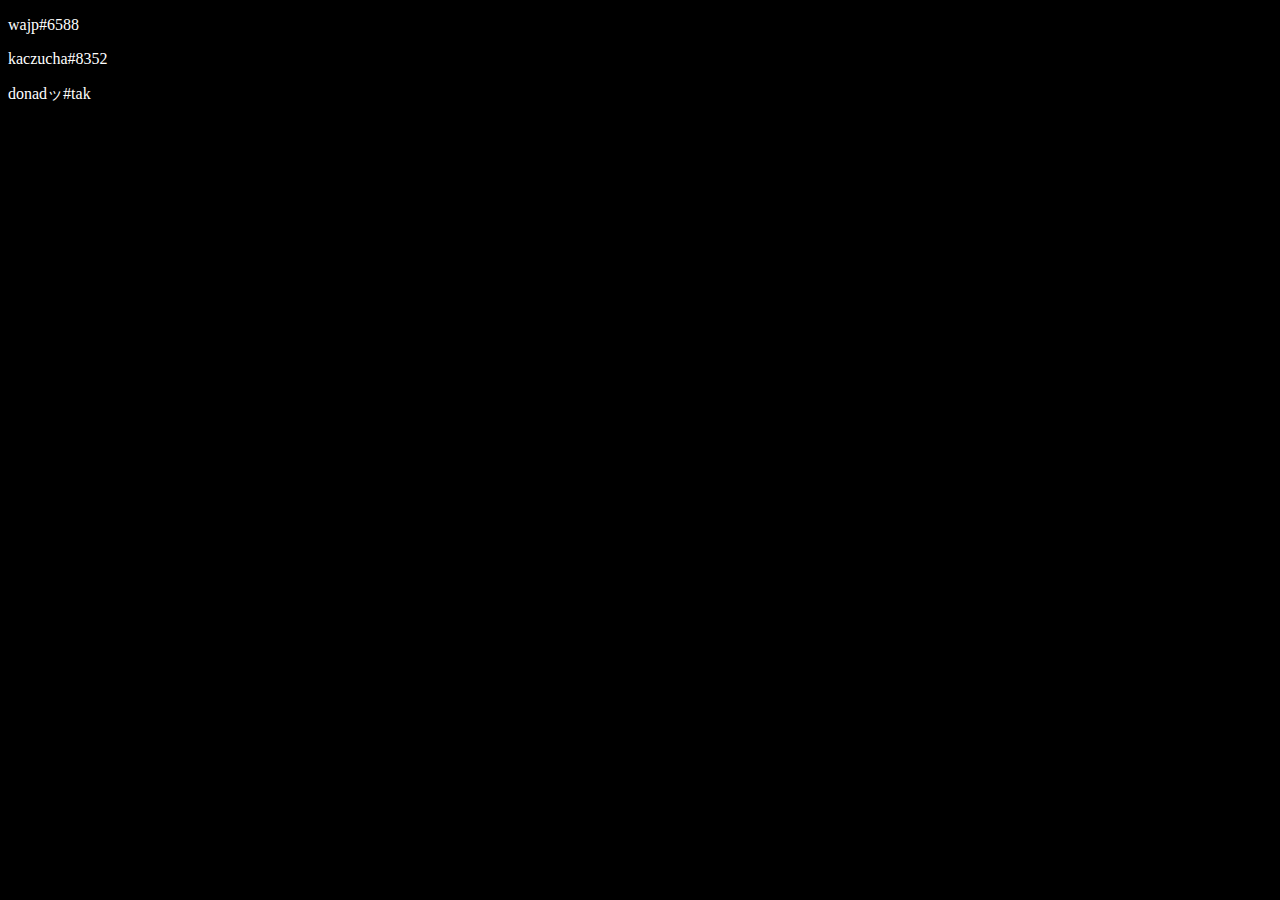
<file: index.html>
<!DOCTYPE html>

<html>
    <title>valorant overview</title>
    <link rel="stylesheet" href="style.css">
<body>


    <p>wajp#6588</p>
    <p>kaczucha#8352</p>
    <p>donadッ#tak</p>

</body>
</html>
</file>
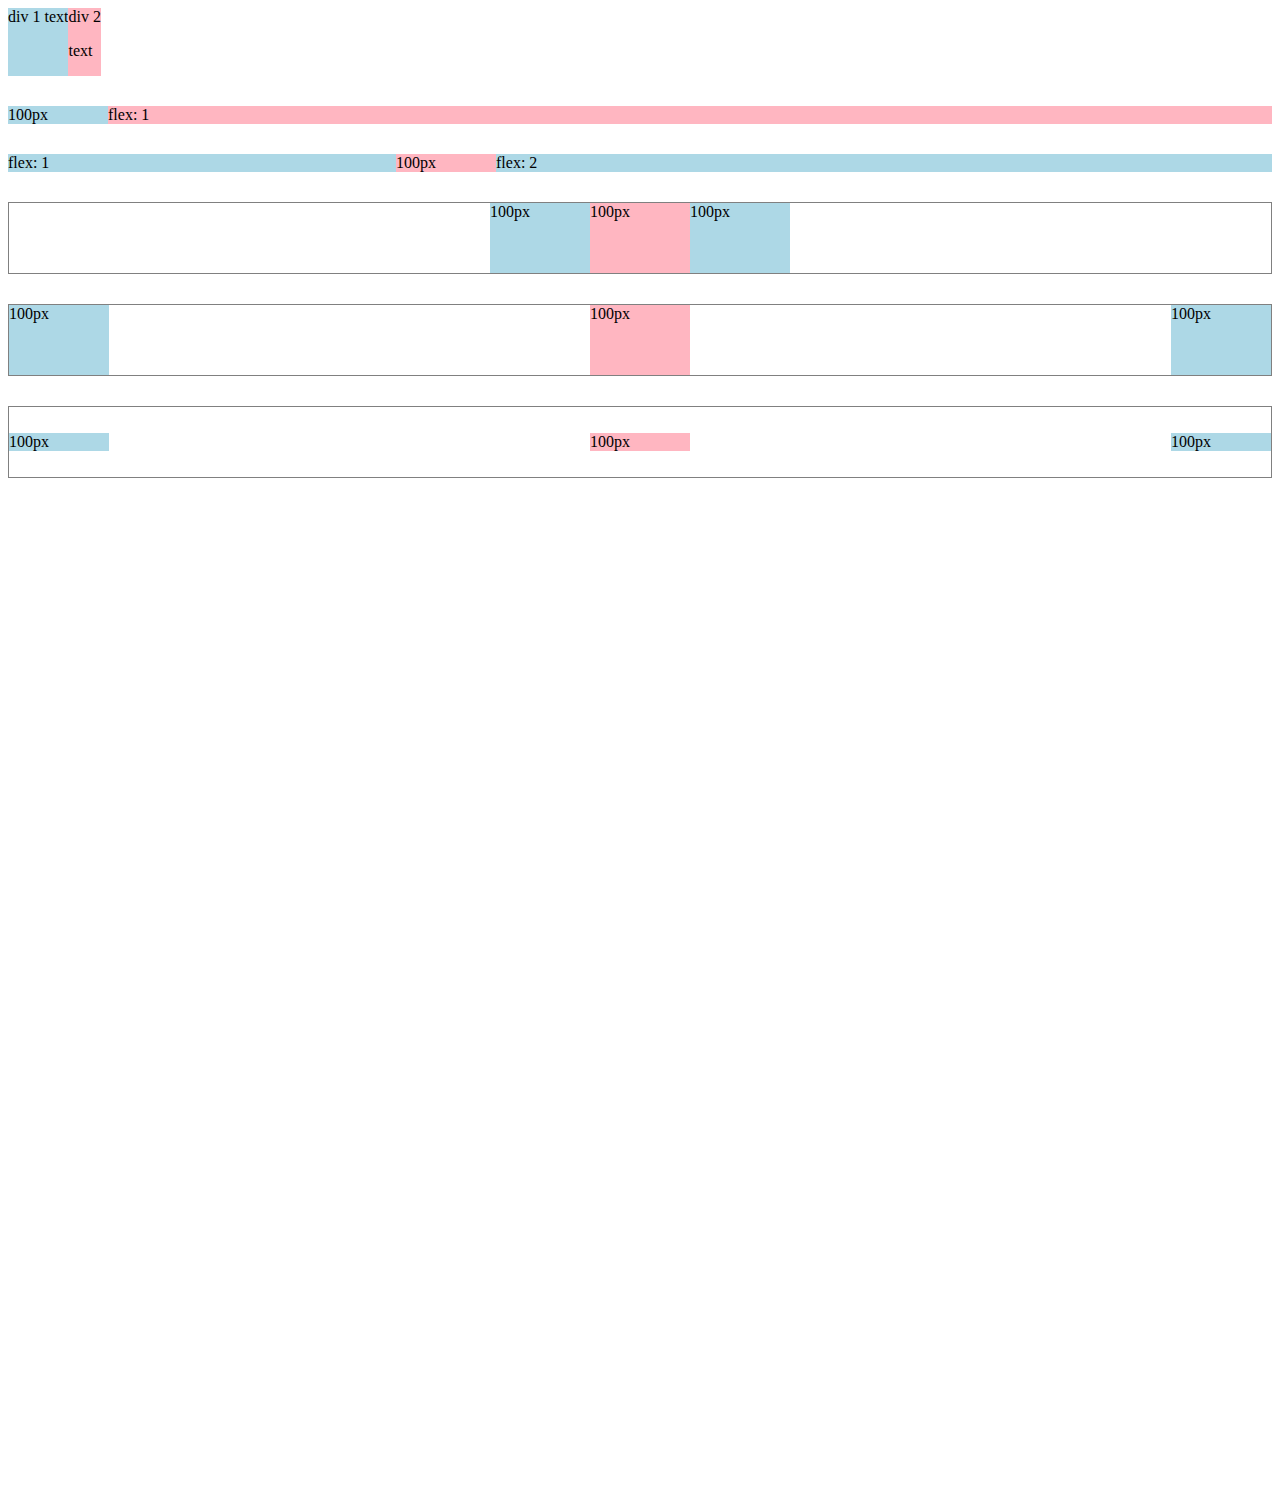
<file: flexbox.html>
<!DOCTYPE html>
<html>
  <head>
    <title>Flexbox Practice</title>
  </head>
  <body style="padding-bottom: 1000px;">
    <div style="
      display: flex;
      flex-direction: row;
    ">
      <div style="background-color: lightblue;">div 1 text</div>
      <div style="background-color: lightpink;">div 2 <p>text</p></div>
    </div>

    <div style="
      margin-top: 30px;
      display: flex;
      flex-direction: row;
    ">
      <div style="
        background-color: lightblue;
        width: 100px;
      ">100px</div>
      <div style="
        background-color: lightpink;
        flex: 1;
      ">flex: 1</div>
    </div>

    <div style="
      margin-top: 30px;
      display: flex;
      flex-direction: row;
    ">
      <div style="
        background-color: lightblue;
        flex: 1;
      ">flex: 1</div>
      <div style="
        background-color: lightpink;
        width: 100px;
      ">100px</div>
      <div style="
        background-color: lightblue;
        flex: 2;
      ">flex: 2</div>
    </div>

    <div style="
      margin-top: 30px;
      height: 70px;
      border-width: 1px;
      border-style: solid;
      border-color: gray;

      display: flex;
      flex-direction: row;
      justify-content: center;
    ">
      <div style="
        background-color: lightblue;
        width: 100px;
      ">100px</div>
      <div style="
        background-color: lightpink;
        width: 100px;
      ">100px</div>
      <div style="
        background-color: lightblue;
        width: 100px;
      ">100px</div>
    </div>

    <div style="
      margin-top: 30px;
      height: 70px;
      border-width: 1px;
      border-style: solid;
      border-color: gray;

      display: flex;
      flex-direction: row;
      justify-content: space-between;
    ">
      <div style="
        background-color: lightblue;
        width: 100px;
      ">100px</div>
      <div style="
        background-color: lightpink;
        width: 100px;
      ">100px</div>
      <div style="
        background-color: lightblue;
        width: 100px;
      ">100px</div>
    </div>

    <div style="
      margin-top: 30px;
      height: 70px;
      border-width: 1px;
      border-style: solid;
      border-color: gray;

      display: flex;
      flex-direction: row;
      justify-content: space-between;
      align-items: center;
    ">
      <div style="
        background-color: lightblue;
        width: 100px;
      ">100px</div>
      <div style="
        background-color: lightpink;
        width: 100px;
      ">100px</div>
      <div style="
        background-color: lightblue;
        width: 100px;
      ">100px</div>
    </div>
  </body>
</html>
</file>
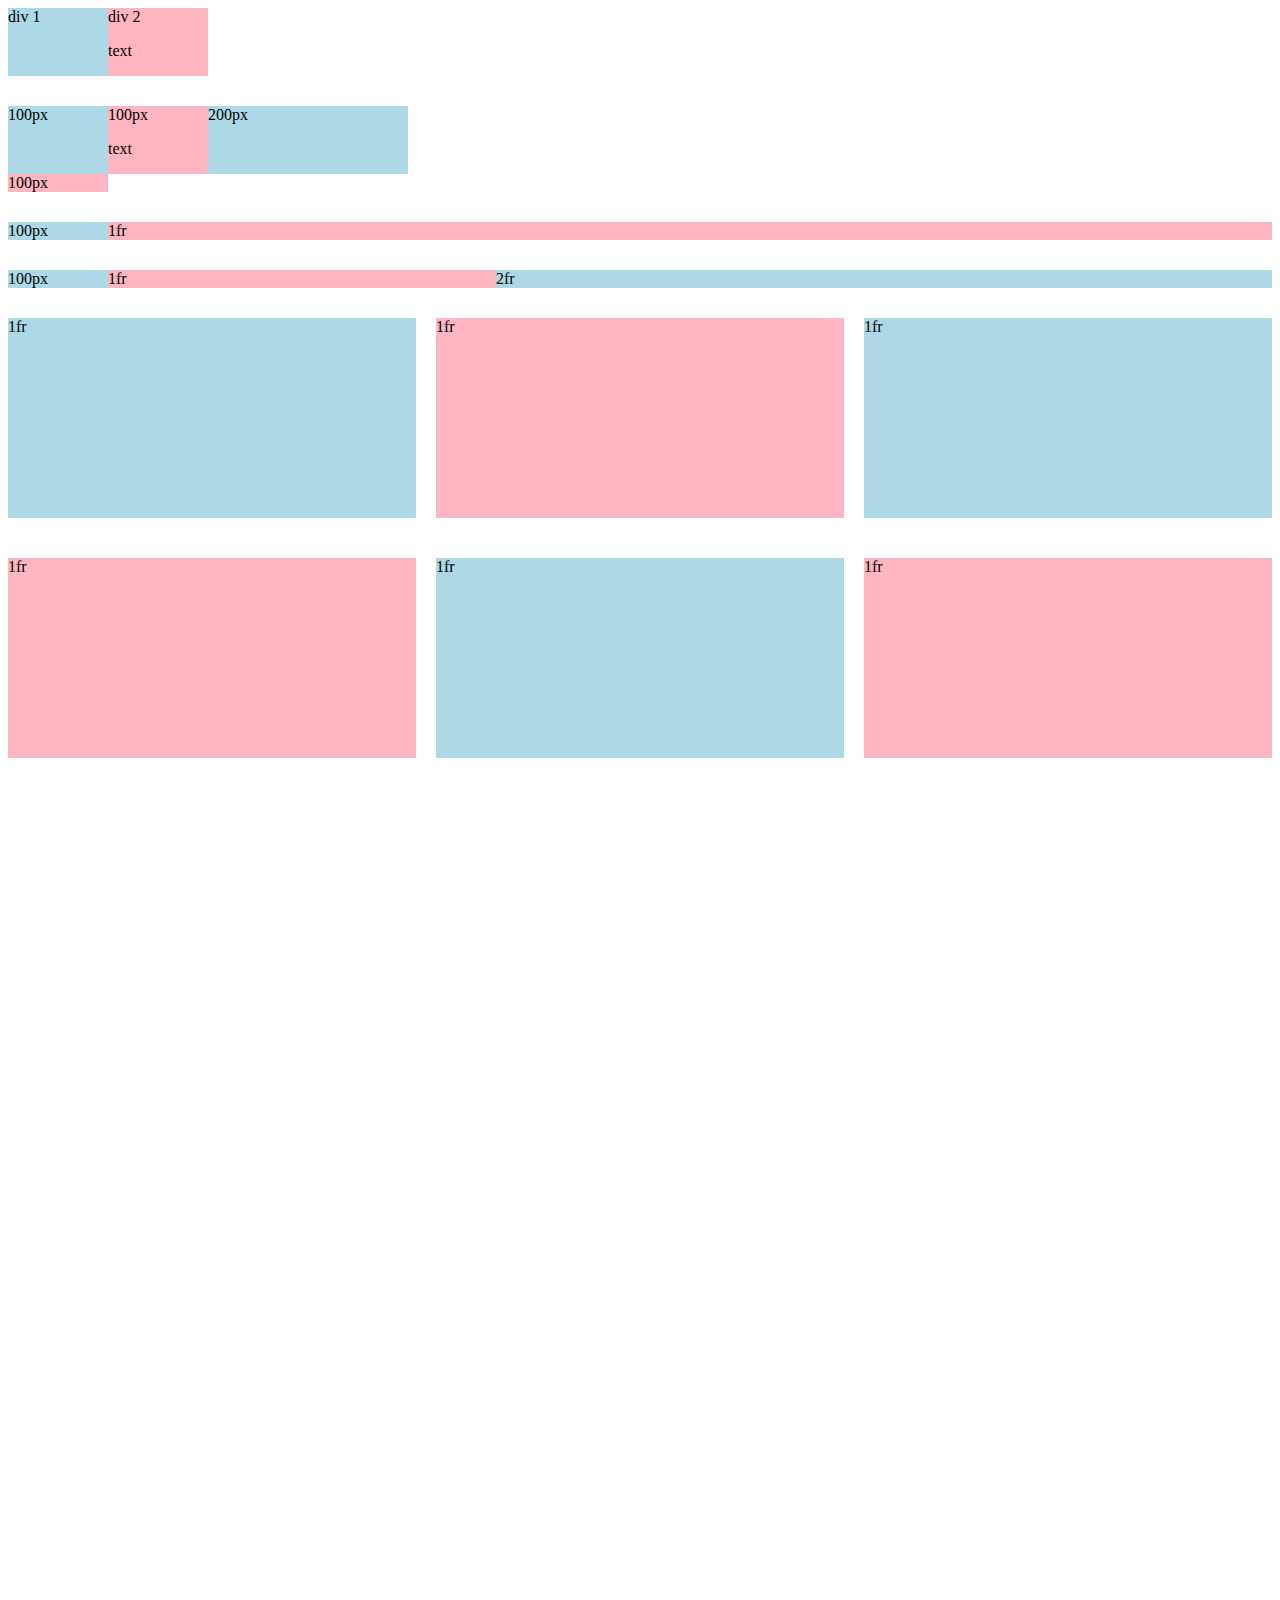
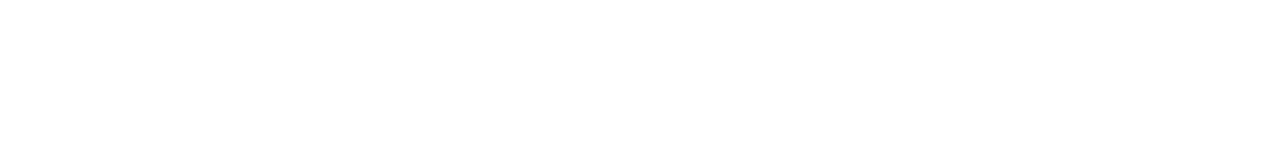
<file: grid.html>
<!DOCTYPE html>
<html>
  <head>
    <title>Grid Practice</title>
  </head>
  <body style="padding-bottom: 1000px;">
    <div style="
      display: grid;
      grid-template-columns: 100px 100px;
    ">
      <div style="background-color: lightblue;">div 1</div>
      <div style="background-color: lightpink;">div 2<p>text</p></div>
    </div>

    <div style="
      margin-top: 30px;
      display: grid;
      grid-template-columns: 100px 100px 200px;
    ">
      <div style="background-color: lightblue;">100px</div>
      <div style="background-color: lightpink;">100px<p>text</p></div>
      <div style="background-color: lightblue;">200px</div>
      <div style="background-color: lightpink;">100px</div>
    </div>

    <div style="
      margin-top: 30px;
      display: grid;
      grid-template-columns: 100px 1fr;
    ">
      <div style="background-color: lightblue;">100px</div>
      <div style="background-color: lightpink;">1fr</div>
    </div>

    <div style="
      margin-top: 30px;
      display: grid;
      grid-template-columns: 100px 1fr 2fr;
    ">
      <div style="background-color: lightblue;">100px</div>
      <div style="background-color: lightpink;">1fr</div>
      <div style="background-color: lightblue;">2fr</div>
    </div>

    <div style="
      margin-top: 30px;
      display: grid;
      grid-template-columns: 1fr 1fr 1fr;
      column-gap: 20px;
      row-gap: 40px;
    ">
      <div style="background-color: lightblue; height: 200px;">1fr</div>
      <div style="background-color: lightpink; height: 200px;">1fr</div>
      <div style="background-color: lightblue; height: 200px;">1fr</div>
      <div style="background-color: lightpink; height: 200px;">1fr</div>
      <div style="background-color: lightblue; height: 200px;">1fr</div>
      <div style="background-color: lightpink; height: 200px;">1fr</div>
    </div>
  </body>
</html>
</file>
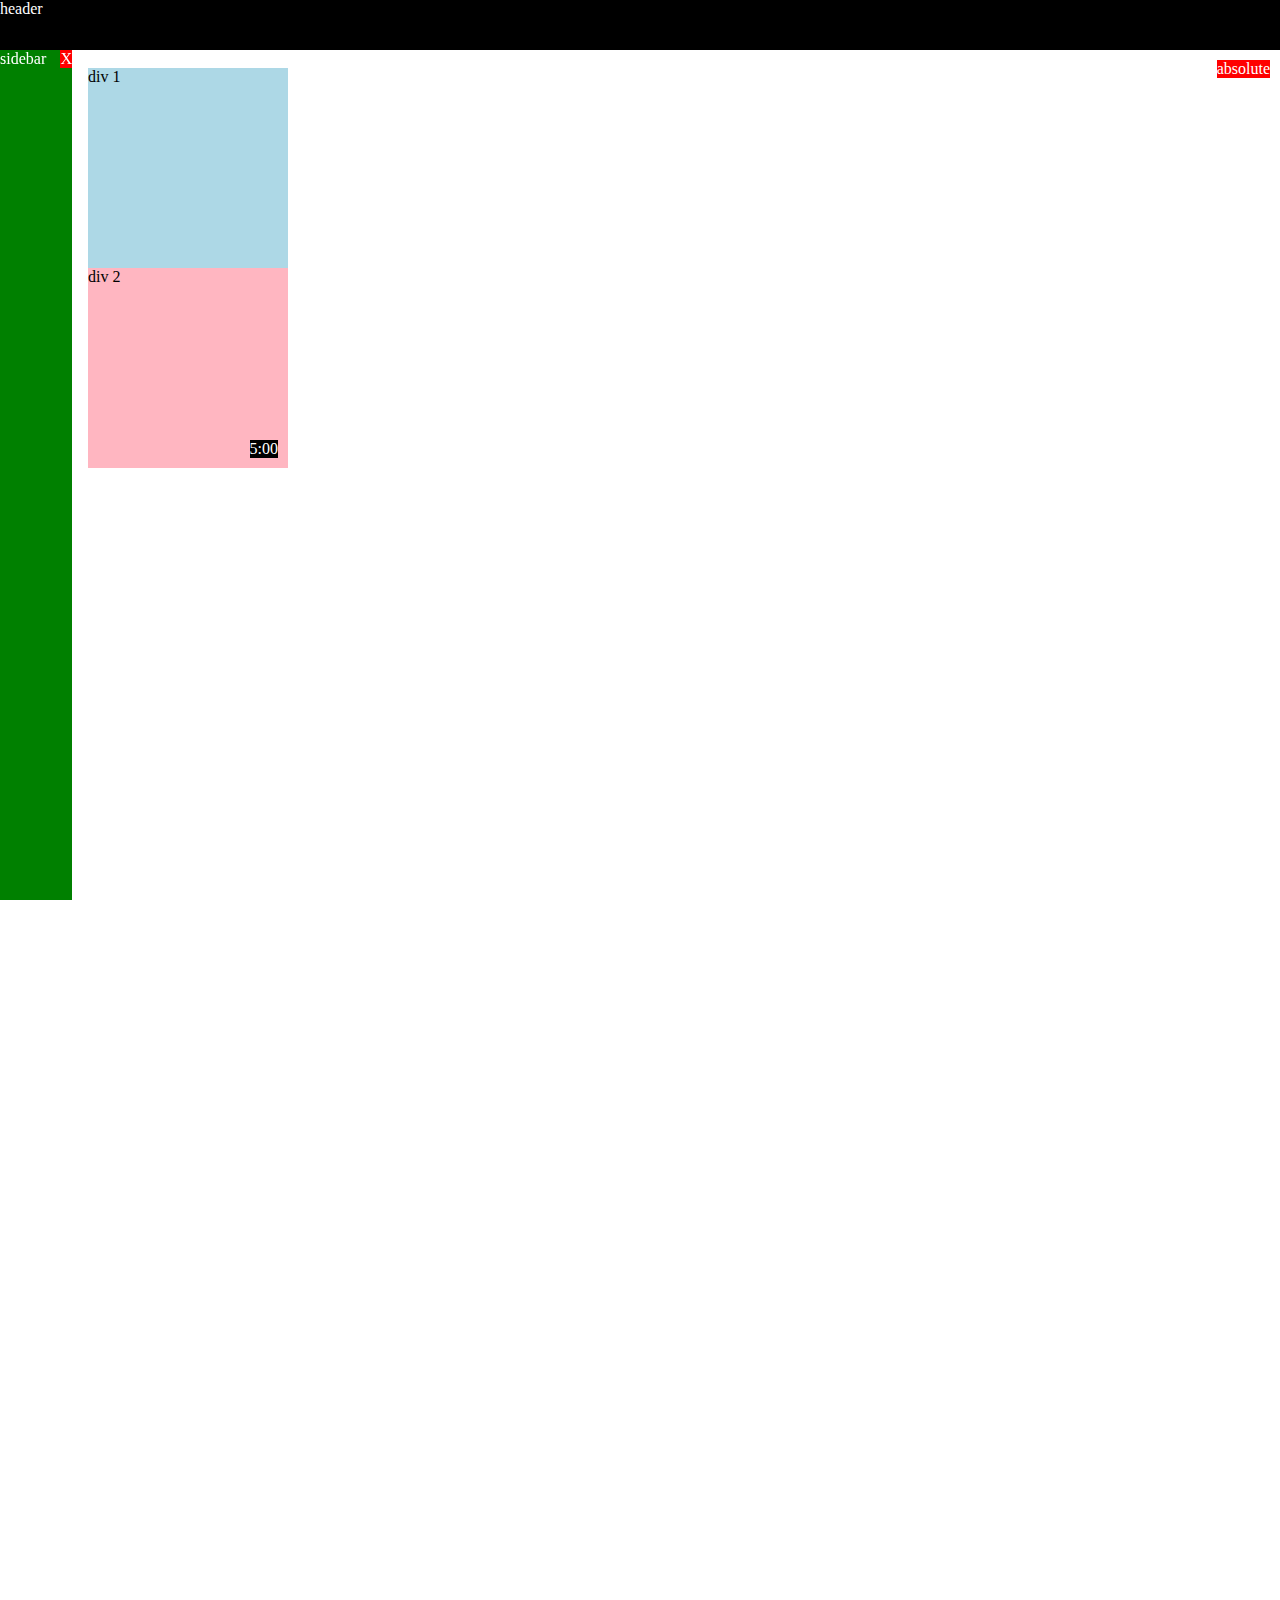
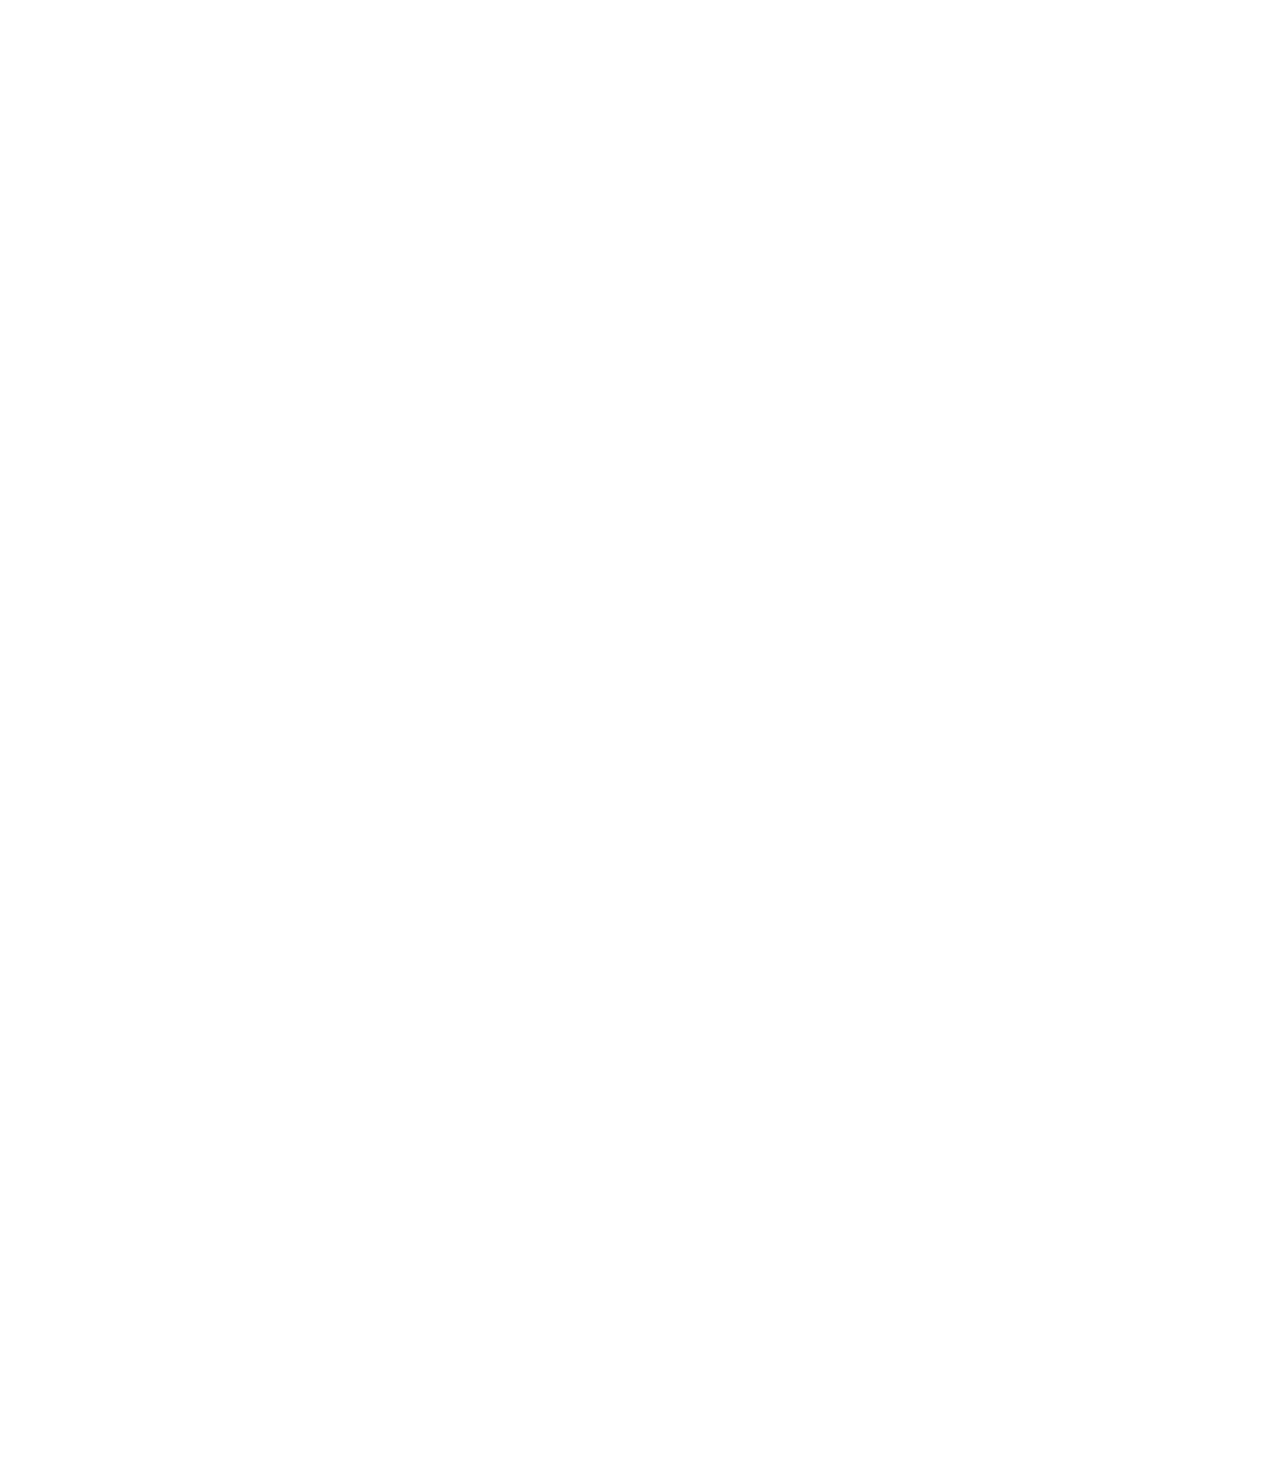
<file: position.html>
<!DOCTYPE html>
<html>
  <head>
    <title>Position Practice</title>
  </head>
  <body style="
    height: 3000px;
    padding-top: 60px;
    padding-left: 80px;
  ">
    <div style="
      background-color: black;
      color: white;
      position: fixed;
      top: 0;
      left: 0;
      right: 0;
      height: 50px;
      z-index: 100;
    ">header</div>

    <div style="
      background-color: green;
      color: white;
      position: fixed;
      left: 0;
      bottom: 0;
      top: 50px;
      width: 72px;
    ">
      sidebar
      <div style="
        position: absolute;
        background-color: red;
        color: white;
        top: 0;
        right: 0;
      ">
        X
      </div>
    </div>

    <div style="
      position: absolute;
      background-color: red;
      color: white;
      top: 60px;
      right: 10px;
    ">
      absolute
    </div>

    <div style="
      background-color: lightblue;
      height: 200px;
      width: 200px;
      position: static;
    ">div 1</div>
    <div style="
      background-color: lightpink;
      height: 200px;
      width: 200px;
      position: relative;
    ">
      div 2
      <div style="
        position: absolute;
        background-color: black;
        color: white;
        bottom: 10px;
        right: 10px;
      ">
        5:00
      </div>
    </div>

  </body>
</html>
</file>
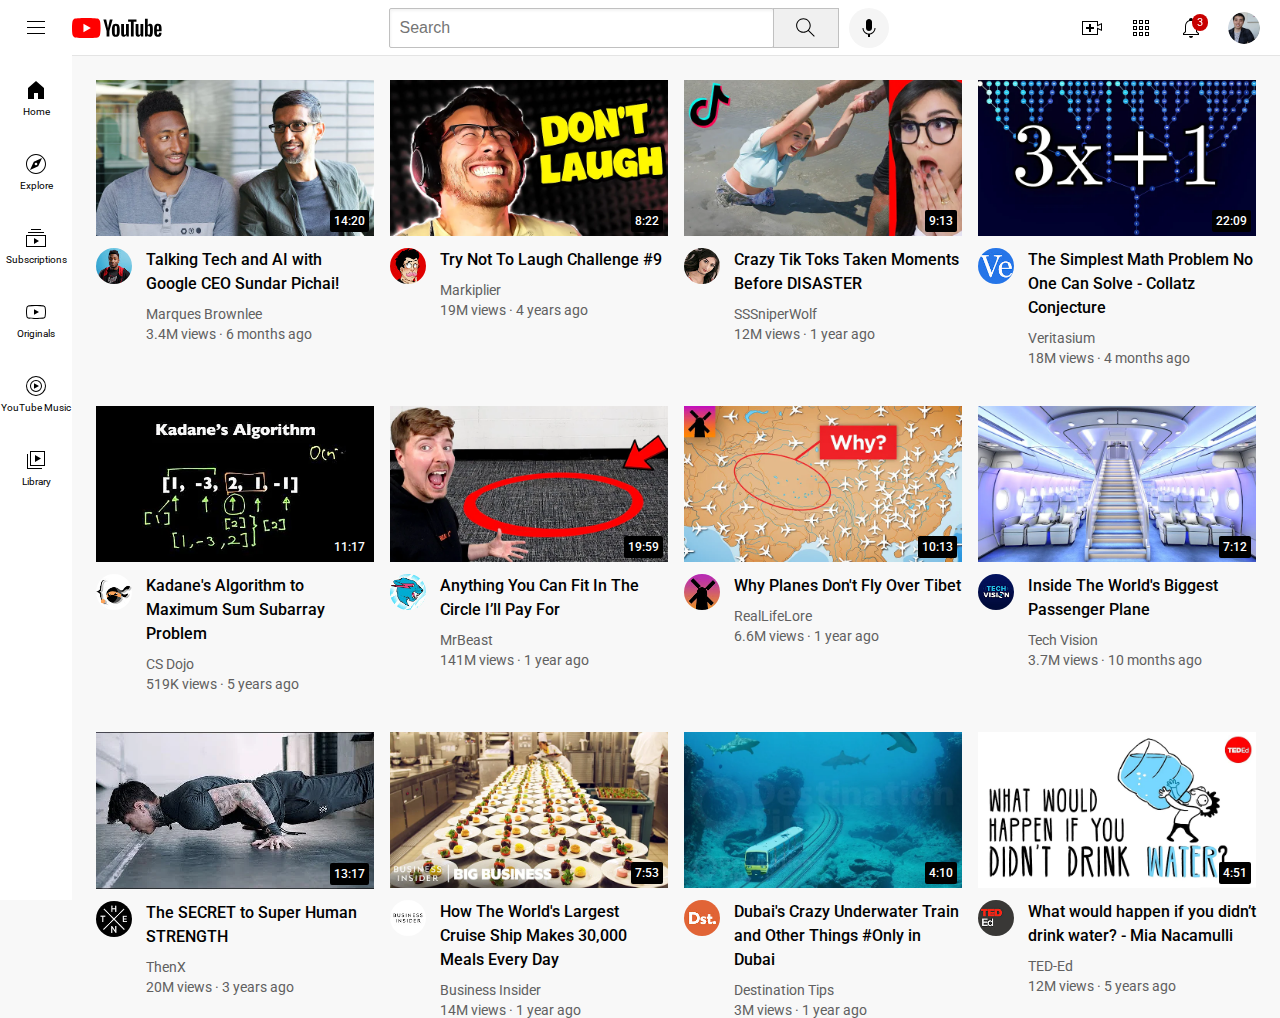
<file: youtube.html>
<!DOCTYPE html>
<html>
  <head>
    <title>YouTube.com Clone</title>

    <link rel="preconnect" href="https://fonts.googleapis.com">
    <link rel="preconnect" href="https://fonts.gstatic.com" crossorigin>
    <link href="https://fonts.googleapis.com/css2?family=Roboto:wght@400;500;700&display=swap" rel="stylesheet">

    <link rel="stylesheet" href="styles/general.css">
    <link rel="stylesheet" href="styles/header.css">
    <link rel="stylesheet" href="styles/video.css">
    <link rel="stylesheet" href="styles/sidebar.css">
  </head>
  <body>
    <header class="header">
      <div class="left-section">
        <img class="hamburger-menu" src="icons/hamburger-menu.svg">
        <img class="youtube-logo" src="icons/youtube-logo.svg">
      </div>
      <div class="middle-section">
        <input class="search-bar" type="text" placeholder="Search">
        <button class="search-button">
          <img class="search-icon" src="icons/search.svg">
          <div class="tooltip">Search</div>
        </button>
        <!-- Put position absolute inside position relative -->
        <button class="voice-search-button">
          <img class="voice-search-icon" src="icons/voice-search-icon.svg">
          <div class="tooltip">Search with your voice</div>
        </button>
      </div>
      <div class="right-section">
        <div class="upload-icon-container">
          <img class="upload-icon" src="icons/upload.svg">
          <div class="tooltip">Create</div>
        </div>
        <div class="youtube-apps-icon-container">
          <img class="youtube-apps-icon" src="icons/youtube-apps.svg">
          <div class="tooltip">YouTube Apps</div>
        </div>
        <div class="notifications-icon-container">
          <img class="notifications-icon" src="icons/notifications.svg">
          <div class="notifications-count">3</div>
          <div class="tooltip">Notifications</div>
        </div>
        <img class="current-user-picture" src="channel-pictures/my-channel.jpeg">
      </div>
    </header>

    <nav class="sidebar">
      <div class="sidebar-link">
        <img src="icons/home.svg">
        <div>Home</div>
      </div>
      <div class="sidebar-link">
        <img src="icons/explore.svg">
        <div>Explore</div>
      </div>
      <div class="sidebar-link">
        <img src="icons/subscriptions.svg">
        <div>Subscriptions</div>
      </div>
      <div class="sidebar-link">
        <img src="icons/originals.svg">
        <div>Originals</div>
      </div>
      <div class="sidebar-link">
        <img src="icons/youtube-music.svg">
        <div>YouTube Music</div>
      </div>
      <div class="sidebar-link">
        <img src="icons/library.svg">
        <div>Library</div>
      </div>
    </nav>

    <main>
      <section class="video-grid">
        <div class="video-preview">
          <div class="thumbnail-row">
            <img class="thumbnail" src="thumbnails/thumbnail-1.webp">
            <div class="video-time">14:20</div>
          </div>
          <div class="video-info-grid">
            <div class="channel-picture">
              <img class="profile-picture" src="channel-pictures/channel-1.jpeg">
            </div>
            <div class="video-info">
              <p class="video-title">
                Talking Tech and AI with Google CEO Sundar Pichai!
              </p>
              <p class="video-author">
                Marques Brownlee
              </p>
              <p class="video-stats">
                3.4M views &#183; 6 months ago
              </p>
            </div>
          </div>
        </div>

        <div class="video-preview">
          <div class="thumbnail-row">
            <img class="thumbnail" src="thumbnails/thumbnail-2.webp">
            <div class="video-time">8:22</div>
          </div>
          <div class="video-info-grid">
            <div class="channel-picture">
              <img class="profile-picture" src="channel-pictures/channel-2.jpeg">
            </div>
            <div class="video-info">
              <p class="video-title">
                Try Not To Laugh Challenge #9
              </p>
              <p class="video-author">
                Markiplier
              </p>
              <p class="video-stats">
                19M views &#183; 4 years ago
              </p>
            </div>
          </div>
        </div>

        <div class="video-preview">
          <div class="thumbnail-row">
            <img class="thumbnail" src="thumbnails/thumbnail-3.webp">
            <div class="video-time">9:13</div>
          </div>
          <div class="video-info-grid">
            <div class="channel-picture">
              <img class="profile-picture" src="channel-pictures/channel-3.jpeg">
            </div>
            <div class="video-info">
              <p class="video-title">
                Crazy Tik Toks Taken Moments Before DISASTER
              </p>
              <p class="video-author">
                SSSniperWolf
              </p>
              <p class="video-stats">
                12M views &#183; 1 year ago
              </p>
            </div>
          </div>
        </div>

        <div class="video-preview">
          <div class="thumbnail-row">
            <img class="thumbnail" src="thumbnails/thumbnail-4.webp">
            <div class="video-time">22:09</div>
          </div>
          <div class="video-info-grid">
            <div class="channel-picture">
              <img class="profile-picture" src="channel-pictures/channel-4.jpeg">
            </div>
            <div class="video-info">
              <p class="video-title">
                The Simplest Math Problem No One Can Solve - Collatz Conjecture
              </p>
              <p class="video-author">
                Veritasium
              </p>
              <p class="video-stats">
                18M views &#183; 4 months ago
              </p>
            </div>
          </div>
        </div>

        <div class="video-preview">
          <div class="thumbnail-row">
            <img class="thumbnail" src="thumbnails/thumbnail-5.webp">
            <div class="video-time">11:17</div>
          </div>
          <div class="video-info-grid">
            <div class="channel-picture">
              <img class="profile-picture" src="channel-pictures/channel-5.jpeg">
            </div>
            <div class="video-info">
              <p class="video-title">
                Kadane's Algorithm to Maximum Sum Subarray Problem
              </p>
              <p class="video-author">
                CS Dojo
              </p>
              <p class="video-stats">
                519K views &#183; 5 years ago
              </p>
            </div>
          </div>
        </div>

        <div class="video-preview">
          <div class="thumbnail-row">
            <img class="thumbnail" src="thumbnails/thumbnail-6.webp">
            <div class="video-time">19:59</div>
          </div>
          <div class="video-info-grid">
            <div class="channel-picture">
              <img class="profile-picture" src="channel-pictures/channel-6.jpeg">
            </div>
            <div class="video-info">
              <p class="video-title">
                Anything You Can Fit In The Circle I’ll Pay For
              </p>
              <p class="video-author">
                MrBeast
              </p>
              <p class="video-stats">
                141M views &#183; 1 year ago
              </p>
            </div>
          </div>
        </div>

        <div class="video-preview">
          <div class="thumbnail-row">
            <img class="thumbnail" src="thumbnails/thumbnail-7.webp">
            <div class="video-time">10:13</div>
          </div>
          <div class="video-info-grid">
            <div class="channel-picture">
              <img class="profile-picture" src="channel-pictures/channel-7.jpeg">
            </div>
            <div class="video-info">
              <p class="video-title">
                Why Planes Don't Fly Over Tibet
              </p>
              <p class="video-author">
                RealLifeLore
              </p>
              <p class="video-stats">
                6.6M views &#183; 1 year ago
              </p>
            </div>
          </div>
        </div>

        <div class="video-preview">
          <div class="thumbnail-row">
            <img class="thumbnail" src="thumbnails/thumbnail-8.webp">
            <div class="video-time">7:12</div>
          </div>
          <div class="video-info-grid">
            <div class="channel-picture">
              <img class="profile-picture" src="channel-pictures/channel-8.jpeg">
            </div>
            <div class="video-info">
              <p class="video-title">
                Inside The World's Biggest Passenger Plane
              </p>
              <p class="video-author">
                Tech Vision
              </p>
              <p class="video-stats">
                3.7M views &#183; 10 months ago
              </p>
            </div>
          </div>
        </div>

        <div class="video-preview">
          <div class="thumbnail-row">
            <img class="thumbnail" src="thumbnails/thumbnail-9.webp">
            <div class="video-time">13:17</div>
          </div>
          <div class="video-info-grid">
            <div class="channel-picture">
              <img class="profile-picture" src="channel-pictures/channel-9.jpeg">
            </div>
            <div class="video-info">
              <p class="video-title">
                The SECRET to Super Human STRENGTH
              </p>
              <p class="video-author">
                ThenX
              </p>
              <p class="video-stats">
                20M views &#183; 3 years ago
              </p>
            </div>
          </div>
        </div>

        <div class="video-preview">
          <div class="thumbnail-row">
            <img class="thumbnail" src="thumbnails/thumbnail-10.webp">
            <div class="video-time">7:53</div>
          </div>
          <div class="video-info-grid">
            <div class="channel-picture">
              <img class="profile-picture" src="channel-pictures/channel-10.jpeg">
            </div>
            <div class="video-info">
              <p class="video-title">
                How The World's Largest Cruise Ship Makes 30,000 Meals Every Day
              </p>
              <p class="video-author">
                Business Insider
              </p>
              <p class="video-stats">
                14M views &#183; 1 year ago
              </p>
            </div>
          </div>
        </div>

        <div class="video-preview">
          <div class="thumbnail-row">
            <img class="thumbnail" src="thumbnails/thumbnail-11.webp">
            <div class="video-time">4:10</div>
          </div>
          <div class="video-info-grid">
            <div class="channel-picture">
              <img class="profile-picture" src="channel-pictures/channel-11.jpeg">
            </div>
            <div class="video-info">
              <p class="video-title">
                Dubai's Crazy Underwater Train and Other Things #Only in Dubai
              </p>
              <p class="video-author">
                Destination Tips
              </p>
              <p class="video-stats">
                3M views &#183; 1 year ago
              </p>
            </div>
          </div>
        </div>

        <div class="video-preview">
          <div class="thumbnail-row">
            <img class="thumbnail" src="thumbnails/thumbnail-12.webp">
            <div class="video-time">4:51</div>
          </div>
          <div class="video-info-grid">
            <div class="channel-picture">
              <img class="profile-picture" src="channel-pictures/channel-12.jpeg">
            </div>
            <div class="video-info">
              <p class="video-title">
                What would happen if you didn’t drink water? - Mia Nacamulli
              </p>
              <p class="video-author">
                TED-Ed
              </p>
              <p class="video-stats">
                12M views &#183; 5 years ago
              </p>
            </div>
          </div>
        </div>
      </section>
    </main>
  </body>
</html>
</file>
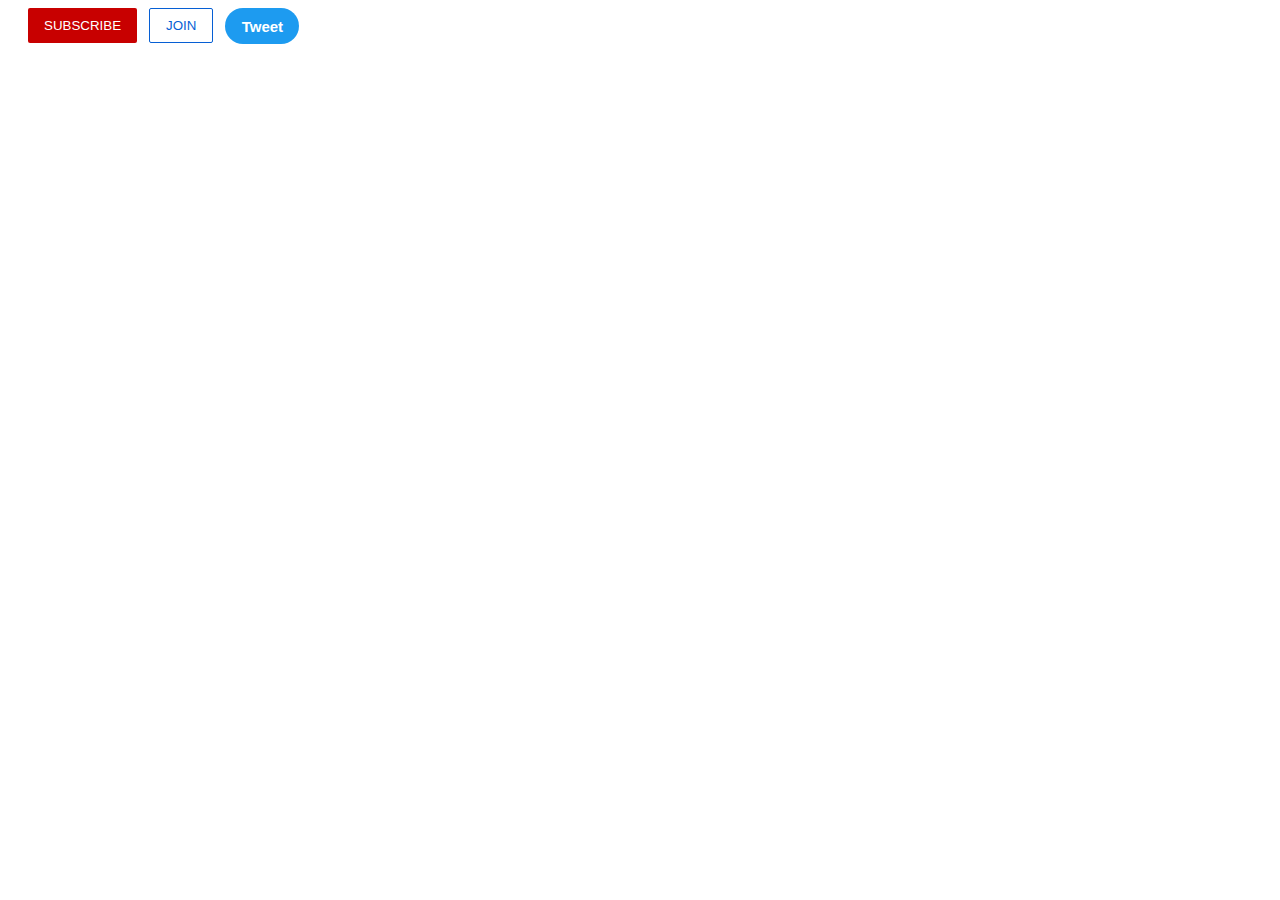
<file: intro-to-html/buttons.html>
<!DOCTYPE html>
<html>
  <head>
    <title>Buttons Practice</title>
    <link rel="stylesheet" href="styles/buttons.css">
  </head>
  <body>
    <button class="subscribe-button">
      SUBSCRIBE
    </button>

    <button class="join-button">
      JOIN
    </button>

    <button class="tweet-button">
      Tweet
    </button>
  </body>
</html>
</file>
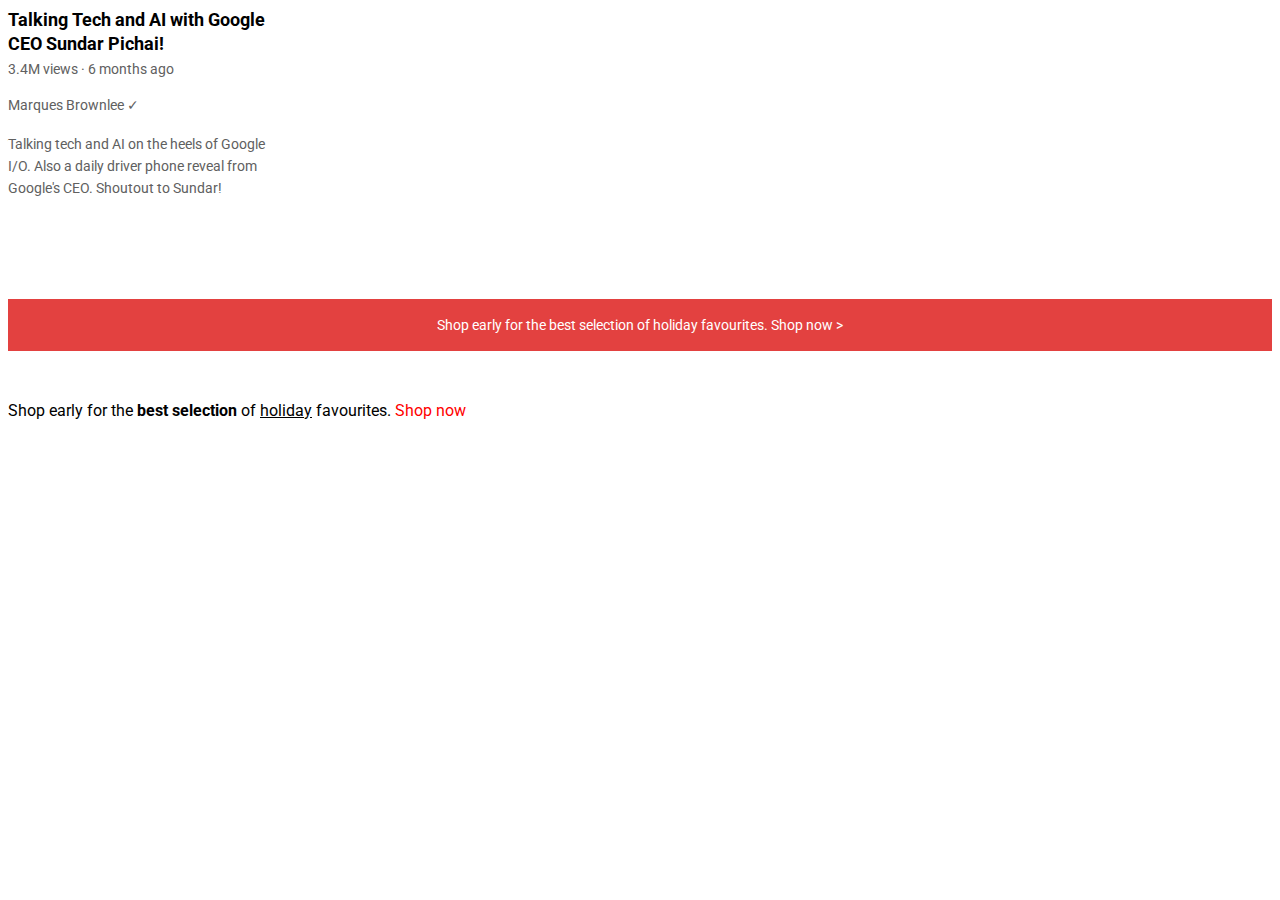
<file: intro-to-html/text.html>
<!DOCTYPE html>
<html>
  <head>
    <title>Text Practice</title>

    <link rel="preconnect" href="https://fonts.googleapis.com">
    <link rel="preconnect" href="https://fonts.gstatic.com" crossorigin>
    <link href="https://fonts.googleapis.com/css2?family=Roboto:wght@400;700&display=swap" rel="stylesheet">

    <link rel="stylesheet" href="styles/text.css">
  </head>
  <body>
    <p class="video-title">
      Talking Tech and AI with Google CEO Sundar Pichai!
    </p>

    <p class="video-stats">
      3.4M views &#183; 6 months ago
    </p>

    <p class="video-author">
      Marques Brownlee &#10003;
    </p>

    <p class="video-description">
      Talking tech and AI on the heels of Google I/O. Also a daily driver phone reveal from Google's CEO. Shoutout to Sundar!
    </p>

    <p class="apple-text">
      Shop early for the best selection of holiday favourites. <span class="shop-link">Shop now &#62;</span>
    </p>

    <p>
      Shop early for the <strong>best selection</strong> of <u>holiday</u> favourites. <span class="span-example">Shop now</span>
    </p>
  </body>
</html>
</file>
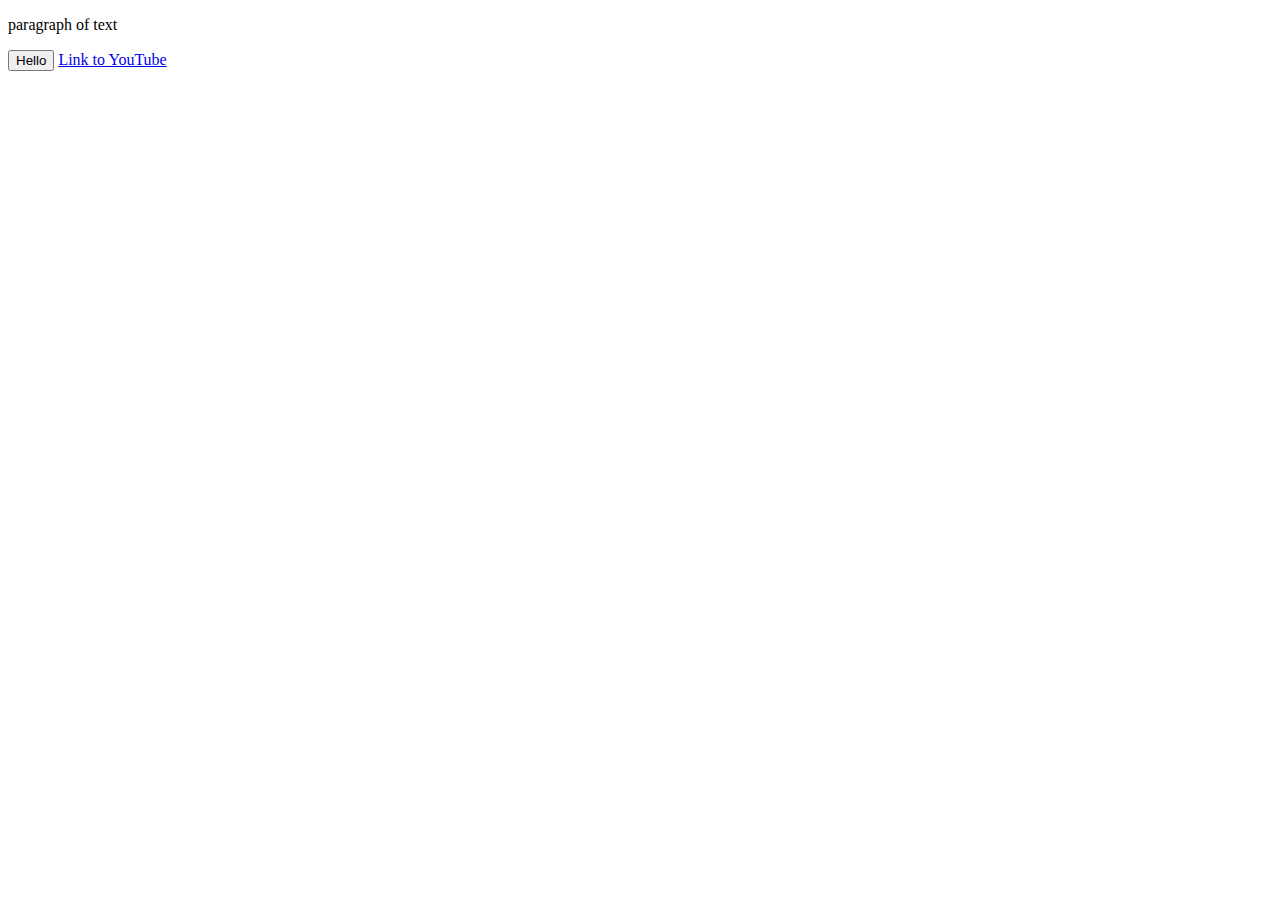
<file: intro-to-html/website.html>
<!DOCTYPE html>
<html>
  <head>
    <title>First Website</title>
  </head>
  <body>
    <p>
      paragraph of text
    </p>

    <button>
      Hello
    </button>

    <a href="https://www.youtube.com/" target="blank">
      Link to YouTube
    </a>
  </body>
</html>
</file>
<file: style.css>
body{
    background-color: black;
}

p{
    color: white
}
</file>
<file: styles/general.css>
p {
  margin-top: 0;
  margin-bottom: 0;
}

body {
  /* This style below will be inherited */
  font-family: Roboto, Arial;
  margin: 0;
  padding-top: 80px;
  padding-left: 96px;
  padding-right: 24px;
  background-color: rgb(248, 248, 248);
}
</file>
<file: styles/header.css>
.header {
  height: 55px;

  display: flex;
  flex-direction: row;
  justify-content: space-between;

  position: fixed;
  top: 0;
  left: 0;
  right: 0;
  z-index: 100;

  background-color: white;
  border-bottom-width: 1px;
  border-bottom-style: solid;
  border-bottom-color: rgb(228, 228, 228);
}

.left-section {
  display: flex;
  align-items: center;
}

.hamburger-menu {
  height: 24px;
  margin-left: 24px;
  margin-right: 24px;
}

.youtube-logo {
  height: 20px;
}

.middle-section {
  flex: 1;
  margin-left: 70px;
  margin-right: 35px;
  max-width: 500px;
  display: flex;
  align-items: center;
}

.search-bar {
  flex: 1;
  height: 36px;
  padding-left: 10px;
  font-size: 16px;
  border: 1px solid rgb(192, 192, 192);
  border-radius: 2px;
  box-shadow: inset 1px 2px 3px rgba(0, 0, 0, 0.05);
  width: 0;
}

.search-bar::placeholder {
  font-size: 16px;
}

.search-button {
  height: 40px;
  width: 66px;
  background-color: rgb(240, 240, 240);
  border-width: 1px;
  border-style: solid;
  border-color: rgb(192, 192, 192);
  margin-left: -1px;
  margin-right: 10px;
}

.search-button,
.voice-search-button,
.upload-icon-container {
  display: flex;
  justify-content: center;
  align-items: center;
  position: relative;
}

.search-button .tooltip,
.voice-search-button .tooltip,
.upload-icon-container .tooltip {
  position: absolute;
  background-color: gray;
  color: white;
  padding-top: 4px;
  padding-bottom: 4px;
  padding-left: 8px;
  padding-right: 8px;
  border-radius: 2px;
  font-size: 12px;
  bottom: -30px;
  opacity: 0;
  transition: opacity 0.15s;
  pointer-events: none;
  white-space: nowrap;
}

.search-button:hover .tooltip,
.voice-search-button:hover .tooltip,
.upload-icon-container:hover .tooltip {
  opacity: 1;
}

.search-icon {
  height: 25px;
}

.voice-search-button {
  height: 40px;
  width: 40px;
  border-radius: 20px;
  border: none;
  background-color: rgb(245, 245, 245);
}

.voice-search-icon {
  height: 24px;
}

.right-section {
  width: 180px;
  margin-right: 20px;
  display: flex;
  align-items: center;
  justify-content: space-between;
  flex-shrink: 0;
}

.upload-icon {
  height: 24px;
}

.youtube-apps-icon {
  height: 24px;
}

.notifications-icon {
  height: 24px;
}

.notifications-icon-container {
  position: relative;
}

.notifications-count {
  position: absolute;
  top: -2px;
  right: -5px;
  background-color: rgb(200, 0, 0);
  color: white;
  font-size: 11px;
  padding-left: 5px;
  padding-right: 5px;
  padding-top: 2px;
  padding-bottom: 2px;
  border-radius: 10px;
}

.current-user-picture {
  height: 32px;
  border-radius: 16px;
}

.search-button,
.voice-search-button,
.upload-icon-container,
.youtube-apps-icon-container,
.notifications-icon-container {
  display: flex;
  justify-content: center;
  align-items: center;
  position: relative;
  cursor: pointer;
}

.search-button .tooltip,
.voice-search-button .tooltip,
.upload-icon-container .tooltip,
.youtube-apps-icon-container .tooltip,
.notifications-icon-container .tooltip {
  font-family: Roboto, Arial;
  position: absolute;
  background-color: gray;
  color: white;
  padding-top: 4px;
  padding-bottom: 4px;
  padding-left: 8px;
  padding-right: 8px;
  border-radius: 2px;
  font-size: 12px;
  bottom: -30px;
  opacity: 0;
  transition: opacity 0.15s;
  pointer-events: none;
  white-space: nowrap;
}

.search-button:hover .tooltip,
.voice-search-button:hover .tooltip,
.upload-icon-container:hover .tooltip,
.youtube-apps-icon-container:hover .tooltip,
.notifications-icon-container:hover .tooltip {
  opacity: 1;
}
</file>
<file: styles/video.css>
.thumbnail {
  width: 100%;
}

.video-title {
  margin-top: 0;
  font-size: 14px;
  font-weight: 500;
  line-height: 20px;
  margin-bottom: 10px;
}

.video-info-grid {
  display: grid;
  grid-template-columns: 50px 1fr;
}

.profile-picture {
  width: 36px;
  border-radius: 50px;
}

.thumbnail-row {
  margin-bottom: 8px;
  position: relative;
}

.video-author,
.video-stats {
  font-size: 12px;
  color: rgb(96, 96, 96);
}

.video-author {
  margin-bottom: 4px;
}

@media (min-width: 1000px) {
  .video-title {
    font-size: 16px;
    line-height: 24px;
  }
}

@media (min-width: 1000px) {
  .video-author,
  .video-stats {
    font-size: 14px;
  }
}

.video-grid {
  display: grid;
  grid-template-columns: 1fr 1fr 1fr;
  column-gap: 16px;
  row-gap: 40px;
}

@media (max-width: 750px) {
  .video-grid {
    grid-template-columns: 1fr 1fr;
  }
}

@media (min-width: 751px) and (max-width: 999px) {
  .video-grid {
    grid-template-columns: 1fr 1fr 1fr;
  }
}

@media (min-width: 1000px) {
  .video-grid {
    grid-template-columns: 1fr 1fr 1fr 1fr;
  }
}

.video-time {
  font-size: 12px;
  font-weight: 500;
  padding: 4px;
  border-radius: 2px;
  background-color: black;
  color: white;
  position: absolute;
  bottom: 8px;
  right: 5px;
}
</file>
<file: styles/sidebar.css>
.sidebar {
  position: fixed;
  left: 0;
  bottom: 0;
  top: 55px;
  background-color: white;
  width: 72px;
  z-index: 200;
  padding-top: 5px;
}

.sidebar-link {
  height: 74px;
  display: flex;
  justify-content: center;
  align-items: center;
  flex-direction: column;
  cursor: pointer;
}

.sidebar-link:hover {
  background-color: rgb(235, 235, 235);
}

.sidebar-link img {
  height: 24px;
  margin-bottom: 4px;
}

.sidebar-link div {
  font-size: 10px;
}
</file>
<file: intro-to-html/styles/buttons.css>
.subscribe-button {
  background-color: rgb(200, 0, 0);
  color: white;
  border: none;
  border-radius: 2px;
  cursor: pointer;
  margin-right: 8px;
  margin-left: 20px;
  padding-top: 10px;
  padding-bottom: 10px;
  padding-left: 16px;
  padding-right: 16px;
  transition: opacity 0.15s;
  vertical-align: top;
}

.subscribe-button:hover {
  opacity: 0.8;
}

.subscribe-button:active {
  opacity: 0.5;
}

.join-button {
  background-color: white;
  border-color: rgb(6, 95, 212);
  border-style: solid;
  border-width: 1px;
  color: rgb(6, 95, 212);
  border-radius: 2px;
  cursor: pointer;
  padding-top: 9px;
  padding-bottom: 9px;
  padding-left: 16px;
  padding-right: 16px;

  transition: background-color 0.15s,
    color 0.15s;
}

.join-button:hover {
  background-color: rgb(6, 95, 212);
  color: white;
}

.join-button:active {
  opacity: 0.7;
}

.tweet-button {
  background-color: rgb(29, 155, 240);
  color: white;
  border: none;
  height: 36px;
  width: 74px;
  border-radius: 8px;
  border-radius: 18px;
  font-weight: bold;
  font-size: 15px;
  cursor: pointer;
  margin-left: 8px;
  transition: box-shadow 0.15s;
  vertical-align: top;
}

.tweet-button:hover {
  box-shadow: 5px 5px 10px rgba(0, 0, 0, 0.15);
}
</file>
<file: intro-to-html/styles/text.css>
p {
  font-family: Roboto;
  margin-top: 0;
  margin-bottom: 0;
}

.video-stats {
  font-size: 14px;
  color: rgb(96, 96, 96);
  margin-bottom: 20px;
}

.video-title {
  font-weight: bold;
  font-size: 18px;
  width: 280px;
  line-height: 24px;
  margin-bottom: 5px;
}

.video-author {
  font-size: 14px;
  color: rgb(96, 96, 96);
  margin-bottom: 20px;
}

.video-description {
  font-size: 14px;
  color: rgb(96, 96, 96);
  width: 280px;
  line-height: 22px;
  margin-bottom: 100px;
}

.apple-text {
  margin-bottom: 50px;
  font-size: 14px;
  background-color: rgb(227, 65, 64);
  color: white;
  text-align: center;
  padding-top: 18px;
  padding-bottom: 18px;
}

.span-example {
  color: red;
}

.span-example:hover {
  text-decoration: underline;
}

.shop-link {
  cursor: pointer;
}

.shop-link:hover {
  text-decoration: underline;
}
</file>
